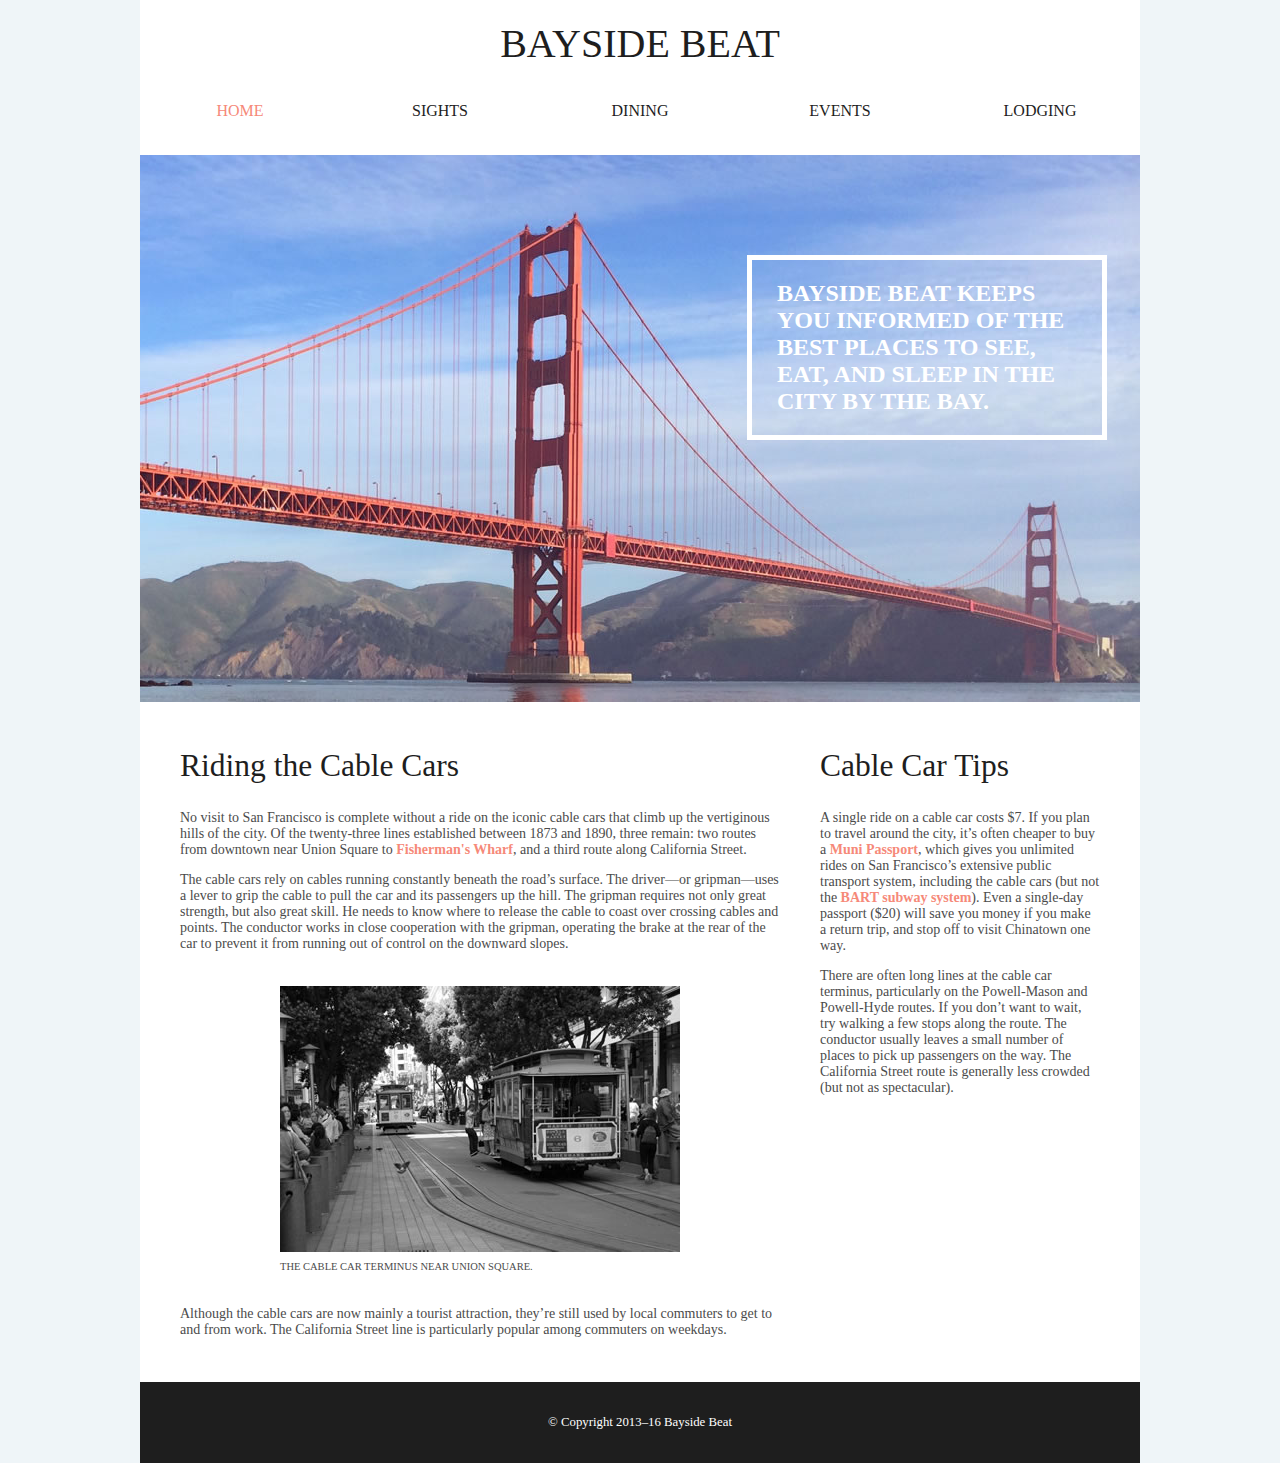
<file: index.html>
<!doctype html>
<html>
<head>
<meta charset="utf-8">
<title>Bayside Beat: Cable Cars</title>
<link href="styles/responsive.css" rel="stylesheet" type="text/css">
<!--The following script tag downloads a font from the Adobe Edge Web Fonts server for use within the web page. We recommend that you do not modify it.--><script>var __adobewebfontsappname__="dreamweaver"</script><script src="http://use.edgefonts.net/source-sans-pro:n2,n4:default.js" type="text/javascript"></script>
<meta name="viewport" content="width=device-width, initial-scale=1">
</head>

<body>
<div id="wrapper">
<header>
  <h1>Bayside Beat</h1>
	<nav>
      <h2 id="menulink"><a href="#navlinks">Menu</a></h2>
      <ul class="displayed" id="navlinks">
        <li><a href="index.html" class="thispage">Home</a></li>
        <li><a href="sights.html">Sights</a></li>
        <li><a href="#">Dining</a></li>
        <li><a href="#">Events</a></li>
        <li><a href="#">Lodging</a></li>
      </ul>
    </nav>  
</header>
<div id="hero">
  <img src="images/golden_gate.jpg" alt="The Golden Gate Bridge">
  <meta name="viewport" content="width=device-width, initial-scale=1">
<p>Bayside Beat keeps you informed of the best  places to see, eat, and sleep in the City by the Bay.</p>
</div>
<main>
  <h2>Riding the Cable Cars</h2>
  
  <p>No visit to San Francisco is complete  without a ride on the iconic cable cars that climb up the vertiginous hills of  the city. Of the twenty-three lines established between 1873 and 1890, three  remain: two routes from downtown near Union Square to <a href="http://www.fishermanswharf.org/">Fisherman's Wharf</a>, and a  third route along California Street.</p>
  
  <p>The cable cars rely on cables running  constantly beneath the road&rsquo;s surface. The driver—or gripman—uses a lever to  grip the cable to pull the car and its passengers up the hill. The gripman  requires not only great strength, but also great skill. He needs to know where  to release the cable to coast over crossing cables and points. The conductor  works in close cooperation with the gripman, operating the brake at the rear of  the car to prevent it from running out of control on the downward slopes.</p>
  
   <figure>
   	<img src="images/cable_car1.jpg" class="grayscale">
    <figcaption>The cable car terminus near Union Square.</figcaption>
  </figure>
  
  <p>Although the cable cars are now mainly a  tourist attraction, they&rsquo;re still used by local commuters to get to and from  work. The California Street line is particularly popular among commuters on  weekdays.</p>
</main>

<aside>
	<h2>Cable Car Tips</h2>
	<p>A single ride on a cable car costs $7. If you plan to travel around the city, it’s often cheaper to buy a <a href="http://www.sfmta.com/cms/mfares/passports.htm">Muni Passport</a>, which gives you unlimited rides on San Francisco’s extensive public transport system, including the cable cars (but not the <a href="http://www.bart.gov/">BART subway system</a>). Even a single-day passport ($20) will save you money if you make a return trip, and stop off to visit Chinatown one way.</p>

	<p>There are often long lines at the cable car terminus, particularly on the Powell-Mason and Powell-Hyde routes. If you don’t want to wait, try walking a few stops along the route. The conductor usually leaves a small number of places to pick up passengers on the way. The California Street route is generally less crowded (but not as spectacular).</p>
	
</aside>
<footer>
  <p>© Copyright 2013–16 Bayside Beat</p>
</footer>
<script type="text/javascript" src="js/menu.js"></script>
</div>
</body>
</html>
</file>
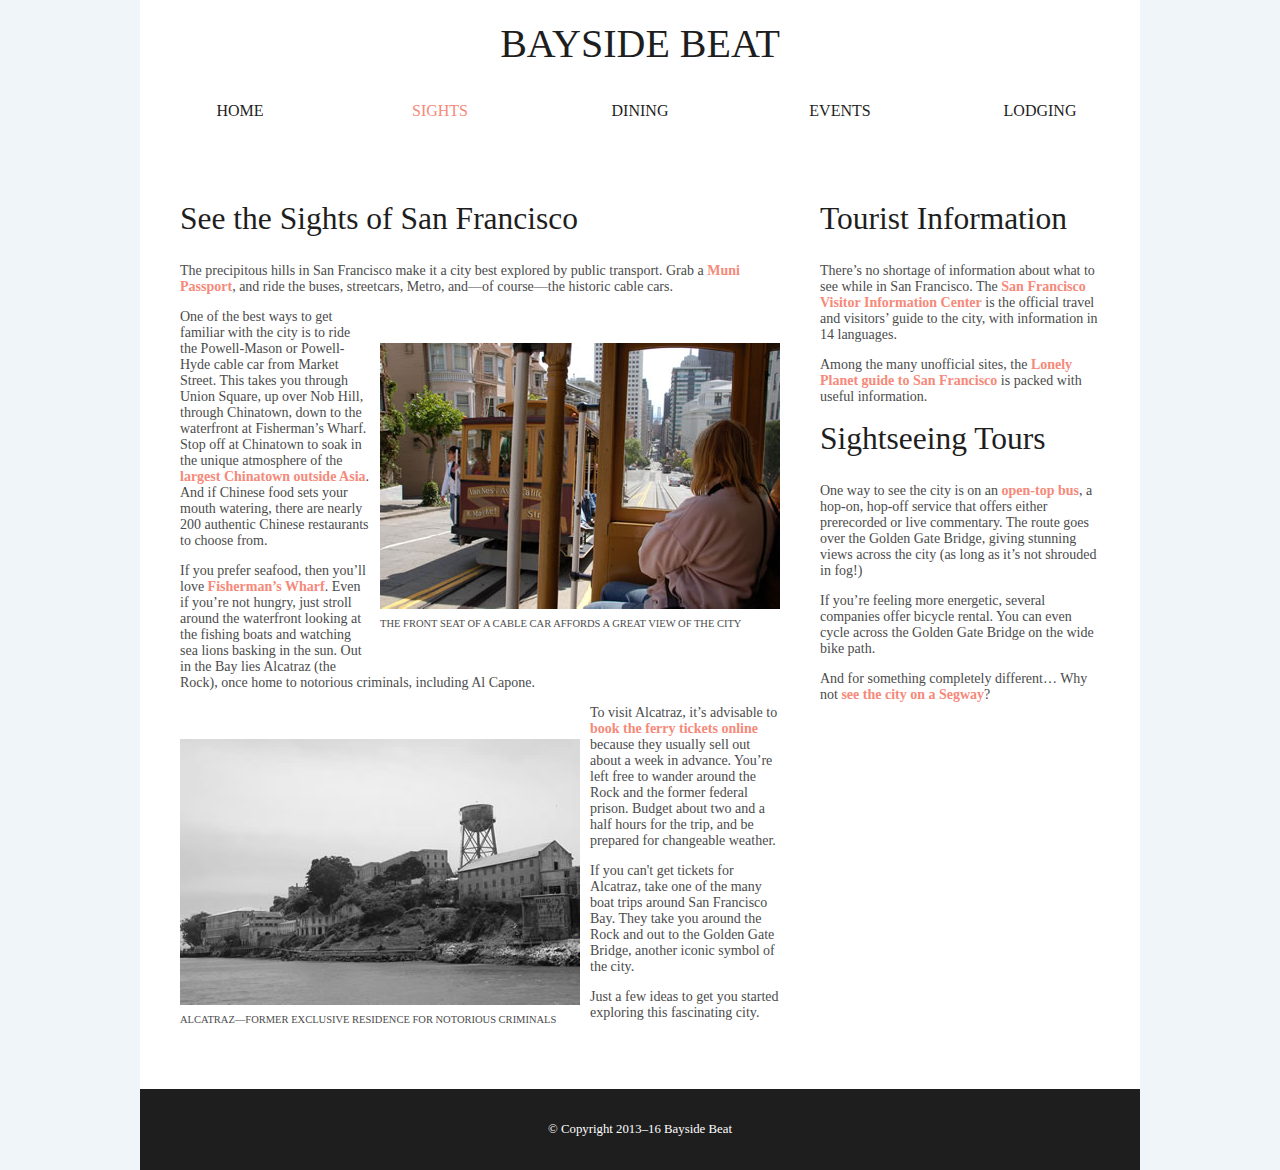
<file: sights.html>
<!doctype html>
<html>

<head>
    <meta charset="utf-8">
    <title>Bayside Beat: Sightseeing</title>
    <link href="styles/responsive.css" rel="stylesheet" type="text/css">
    <!--The following script tag downloads a font from the Adobe Edge Web Fonts server for use within the web page. We recommend that you do not modify it.-->
    <script>var __adobewebfontsappname__="dreamweaver"</script>
    <script src="http://use.edgefonts.net/source-sans-pro:n4,n2,n6:default.js" type="text/javascript"></script>
    <meta name="viewport" content="width=device-width, initial-scale=1">
</head>

<body>
<div id="wrapper">
  <header>
    <h1>Bayside Beat</h1>
    <nav>
        <h2 id="menulink"><a href="#navlinks">Menu</a></h2>
        <ul class="displayed" id="navlinks">
        <li><a href="index.html">Home</a></li>
        <li><a href="sights.html" class="thispage">Sights</a></li>
        <li><a href="#">Dining</a></li>
        <li><a href="#">Events</a></li>
        <li><a href="#">Lodging </a></li>
      </ul>
    </nav>
  </header>
  
  <main>
    <h2>See the Sights of San Francisco</h2>
    
    <p>The precipitous hills in San Francisco make it a city best  explored by public transport. Grab a <a href="http://www.sfmta.com/cms/mfares/passports.htm">Muni Passport</a>, and ride the buses,  streetcars, Metro, and—of course—the historic cable cars.</p>
        <figure class="floatright">
            <img src="images/cable_car2.jpg">
            <figcaption>The front seat of a cable car affords a great view of the city</figcaption>
        </figure>

    <p>One of the best ways to get familiar with the city is to  ride the Powell-Mason or Powell-Hyde cable car from Market Street. This takes  you through Union Square, up over Nob Hill, through Chinatown, down to the  waterfront at Fisherman’s Wharf. Stop off at Chinatown to soak in the unique  atmosphere of the <a href="http://www.sanfranciscochinatown.com/">largest Chinatown outside Asia</a>. And if Chinese food sets your  mouth watering, there are nearly 200 authentic Chinese restaurants to choose  from.</p>
    
    <p>If you prefer seafood, then you’ll love <a href="http://www.fishermanswharf.org/">Fisherman’s Wharf</a>.  Even if you’re not hungry, just stroll around the waterfront looking at the  fishing boats and watching sea lions basking in the sun. Out in the Bay lies  Alcatraz (the Rock), once home to notorious criminals, including Al Capone.</p>
        <figure class="floatleft">
            <img src="images/alcatraz.jpg" width="400" height="266" class="grayscale">
            <figcaption>Alcatraz—former exclusive residence for notorious criminals</figcaption>
        </figure>

    <p>To visit Alcatraz, it’s advisable to <a href="http://www.alcatrazcruises.com/index.aspx">book the ferry tickets  online</a> because they usually sell out about a week in advance. You’re left free  to wander around the Rock and the former federal prison. Budget about two and a  half hours for the trip, and be prepared for changeable weather.</p>
    
    <p>If you can't get tickets for Alcatraz, take one of the many  boat trips around San Francisco Bay. They take you around the Rock and out to  the Golden Gate Bridge, another iconic symbol of the city.</p>
    
    <p>Just a few ideas to get you started exploring this  fascinating city.</p>
  </main>
  
  <aside>
    <h2>Tourist Information</h2>
    <p>There’s no shortage of information about what to see while  in San Francisco. The <a href="http://www.sanfrancisco.travel/">San Francisco Visitor Information Center</a> is the official  travel and visitors’ guide to the city, with information in 14 languages.</p>
    <p>Among the many unofficial sites, the <a href="http://www.lonelyplanet.com/usa/san-francisco">Lonely Planet guide to  San Francisco</a> is packed with useful information.</p>
    <h2>Sightseeing Tours</h2>
    <p>One way to see the city is on an <a href="http://www.bigbustours.com/eng/sanfrancisco/custompage.aspx">open-top bus</a>, a hop-on,  hop-off service that offers either prerecorded or live commentary. The route  goes over the Golden Gate Bridge, giving stunning views across the city (as  long as it’s not shrouded in fog!)</p>
    <p>If you&rsquo;re feeling more energetic, several companies offer  bicycle rental. You can even cycle across the Golden Gate Bridge on the wide  bike path.</p>
    <p>And for something completely different… Why not <a href="http://www.electrictourcompany.com/">see the city  on a Segway</a>?</p>
  </aside>
  
  <footer>
    <p>© Copyright 2013–16 Bayside Beat</p>
  </footer>
 <script type="text/javascript" src="js/menu.js"></script> 
</div>
</body>

</html>
</file>
<file: styles/responsive.css>
@charset "utf-8";

/* Simplify width and height calculations */
html {
    box-sizing: border-box;
}

*, *:before, *:after {
    box-sizing: inherit;
}

body {
    margin: 0;
    color: #4B4B4B;
    font-family: source-sans-pro;
    font-style: normal;
    font-weight: 400;
    font-size: 1em;
    background-color: #EFF5F8;
}

#wrapper {
    width: 100%;
    margin: 0 auto;
    max-width: 1000px;
    background-color: white;
}

h1, h2 {
    color: #1E1E1E;
    font-style: normal;
    font-weight: 400;
}

h1 {
    margin-top: 0px;
    margin-bottom: 0px;
    padding-top: 20px;
    padding-bottom: 20px;
    font-size: 2.5em;
    text-align: center;
    text-transform: uppercase;
}

h2 {
    margin-top: 0.5em;
    font-size: 2.25em;
}

a {
   font-weight: bold;
   text-decoration: none; 
}

a:link {
    color: #F68979;
}

a:visited {
    color: #FF944C;
}

a:hover, a:active, a:focus {
    color: #7F3300;
    text-decoration: underline;
}

#menulink {
    background-color: #1E1E1E;
    margin: 0;
    text-align: center;
}

#menulink a {
    color: white;
    font-size: 0.7em;
    text-transform: uppercase;
    /*[disabled]display: block;*/
    font-weight: 200;
    text-decoration: none;
    padding-top: 0.1em;
    padding-bottom: 0.1em;
}

#navlinks {
    width: 100%;
    list-style-type: none;
    padding: 0;
    margin: 0;
    text-align: center;
    background-color: #000000;
    background-color: rgba(0,0,0,0.65);
    position: absolute;
    -webkit-transition: all ease-out 0.5s;
    transition: all ease-out 0.5s;
}

#navlinks.displayed {
    top: 135px;
    z-index: 1;
    opacity: 1;
}

#navlinks.start {
    display: none;
}

#navlinks.collapsed {
    top: -12em;
    opacity: 0;
}

#navlinks a {
    display: block;
    padding-top: 10px;
    padding-bottom: 10px;
    color: white;
    font-weight: 400;
    text-decoration: none;
    text-transform: uppercase;
}

#navlinks a:hover, #navlinks a:active, #navlinks a:focus, #navlinks a.thispage {
	color: #F68979;
}

main, aside {
    margin-left: 4%;
    margin-right: 4%;
}

#hero img {
    max-width: 100%;
    display: block;
}

#hero p {
    color: #F68979;
    font-weight: 600;
    font-size: 1.5em;
    text-transform: uppercase;
    border-bottom-width: 3px;
    border-bottom-style: solid;
    padding-left: 4%;
    padding-right: 4%;
    padding-bottom: 20px;
    margin-top: 10px;
}

figure {
    width: 400px;
    max-width: 92%;
    display: block;
    margin-left: auto;
    margin-right: auto;
    padding-top: 20px;
    padding-bottom: 20px;
}

figure img {
    max-width: 100%;
}

figcaption {
    display: block;
    margin-top: 0.5em;
    font-size: 0.75em;
    text-transform: uppercase;

}

.grayscale {
    -webkit-filter: grayscale(100%);
    filter: grayscale(100%);
}

.grayscale:hover {
    -webkit-filter: grayscale(0%);
    filter: grayscale(0%);
}

footer {
    padding-top: 20px;
    padding-bottom: 20px;
    background-color: #1E1E1E;
    color: white;
    font-size: 0.8em;
    text-align: center;
}

@media (min-width: 700px) {
    
    #menulink {
	    display: none;
    }

    #navlinks {
	    max-width: 1000px;
	    position: static;
	    background-color: transparent;
    }
    
    #navlinks.collapsed {
	    opacity: 1;
    }
    
    #navlinks a {
	    width: 20%;
	    padding-top: 15px;
	    padding-bottom: 15px;
	    margin-bottom: 20px;
	    float: left;
	    color: #1E1E1E;
    }
    
    header {
        overflow: hidden;
    }
    
    #hero p {
	    width: 36%;
	    padding-left: 25px;
	    padding-right: 25px;
	    padding-top: 20px;
	    position: absolute;
	    color: white;
	    border-width: 5px;
	    border-style: solid;
	    top: 90px;
	    right: 33px;
    }
    
    #hero {
	    position: relative;
    }
    
    main {
	    width: 60%;
    }
    
    aside {
	    width: 28%;
	    margin-left: 0px;
    }
    
    main, aside {
	    margin-top: 30px;
	    margin-bottom: 30px;
	    float: left;
	    font-size: 0.875em;
    }
    
    footer {
	    clear: left;
    }
    
}

@media (min-width: 900px) {
    
    .floatright {
	    float: right;
	    margin-right: 0px;
	    margin-left: 10px;
    }
    
    .floatleft {
	    float: left;
	    margin-right: 10px;
    }
    
}
</file>
